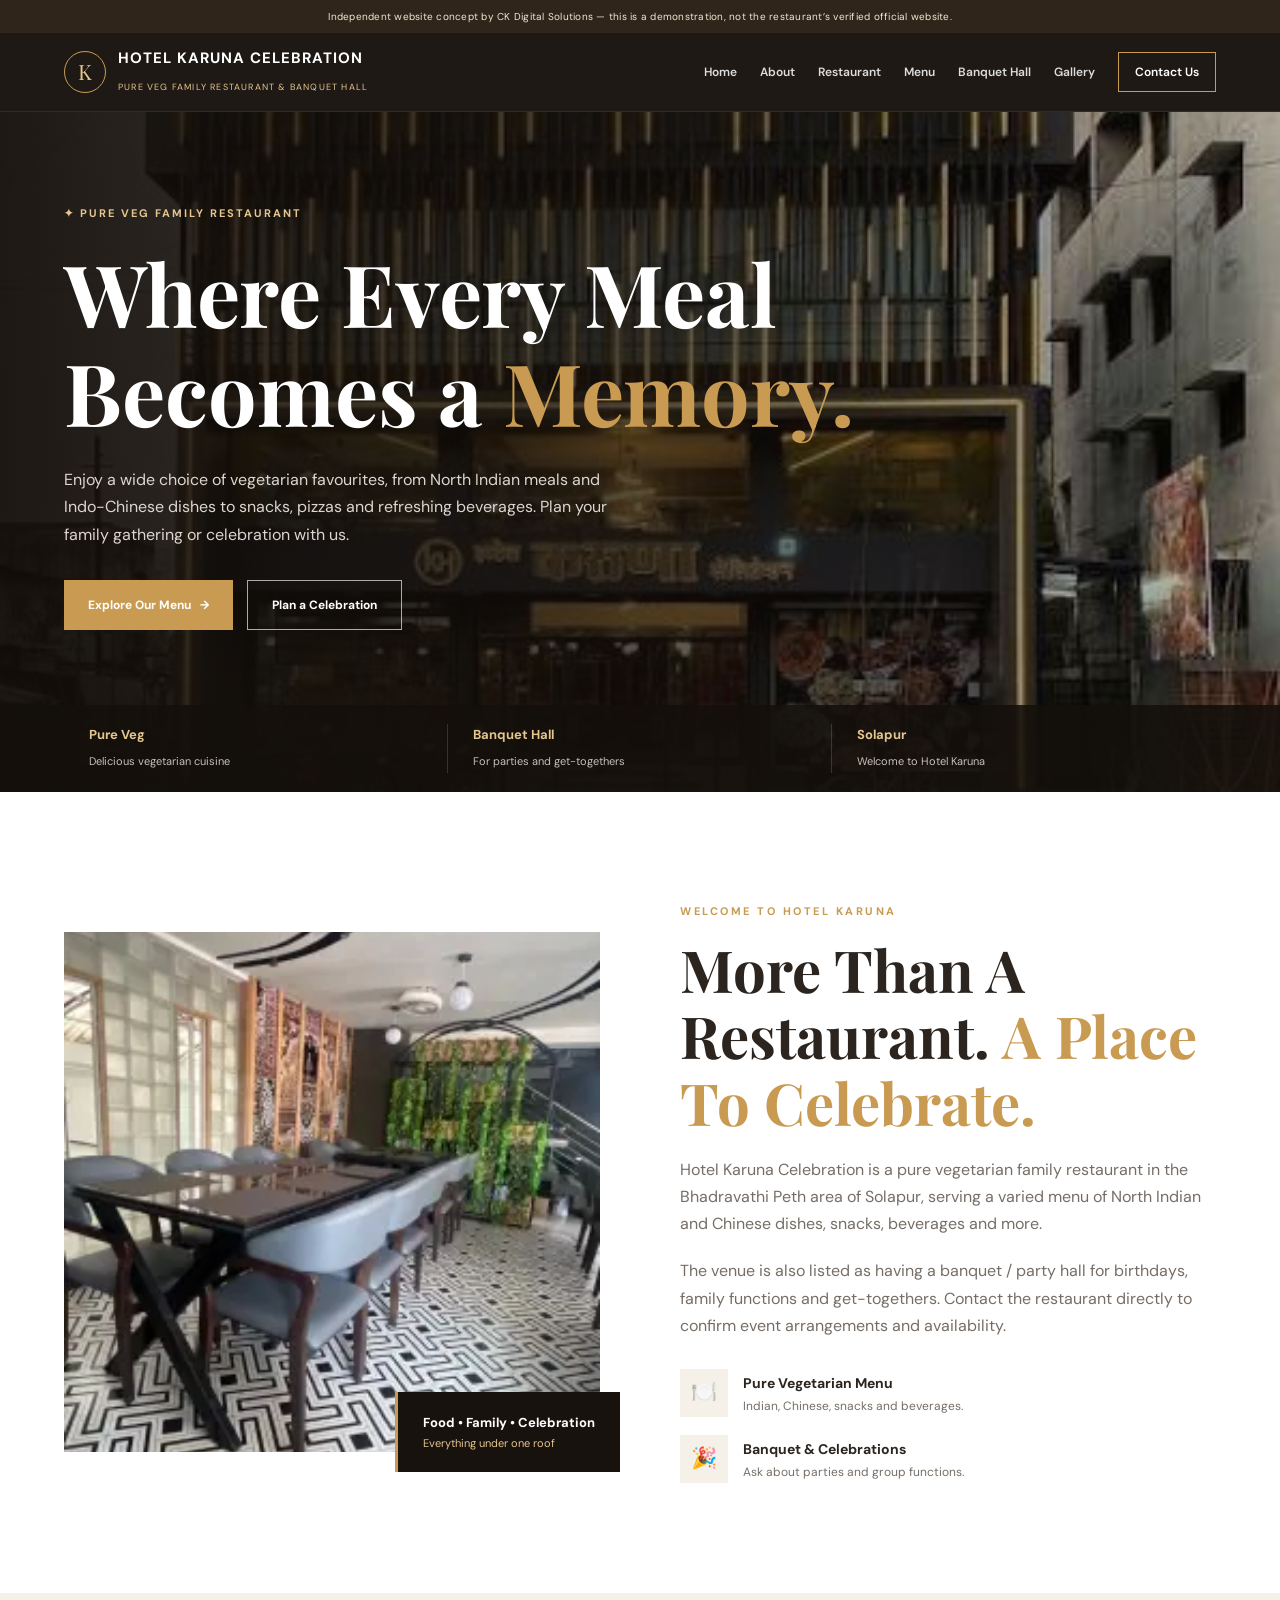
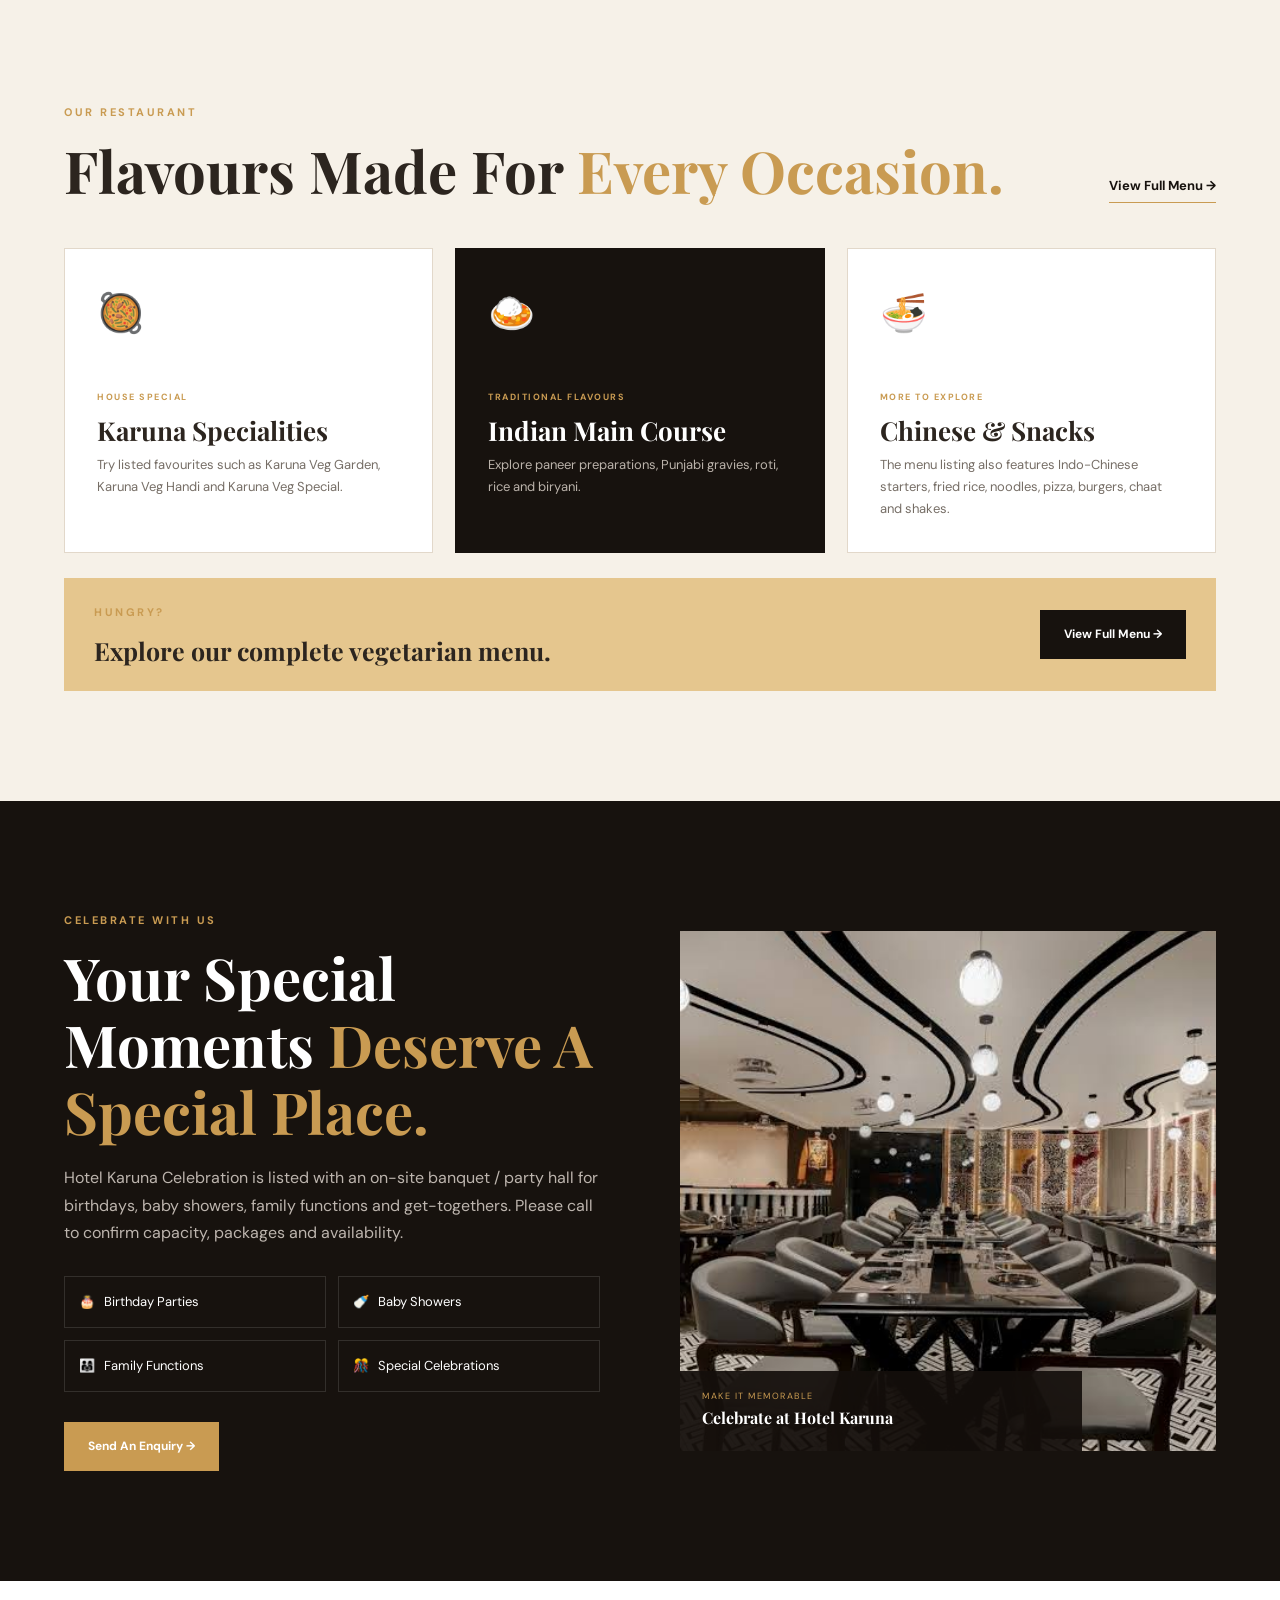
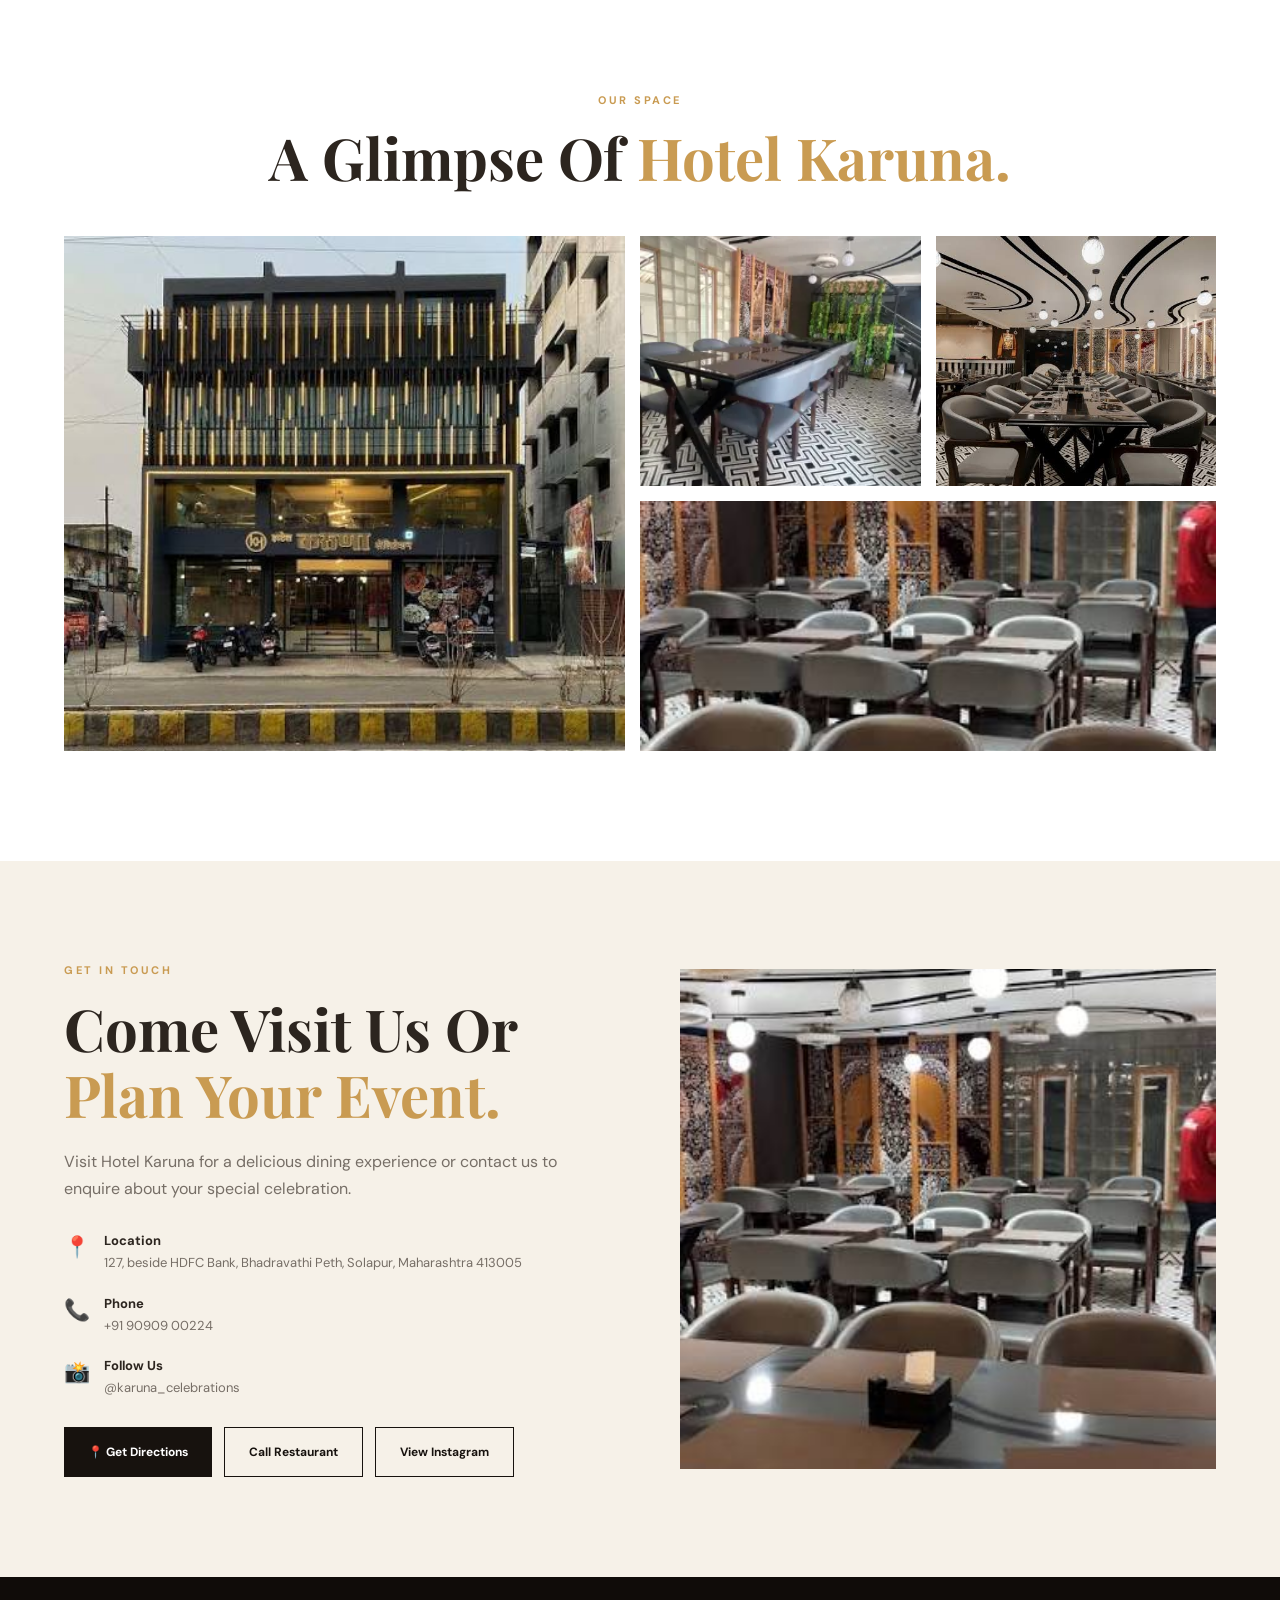
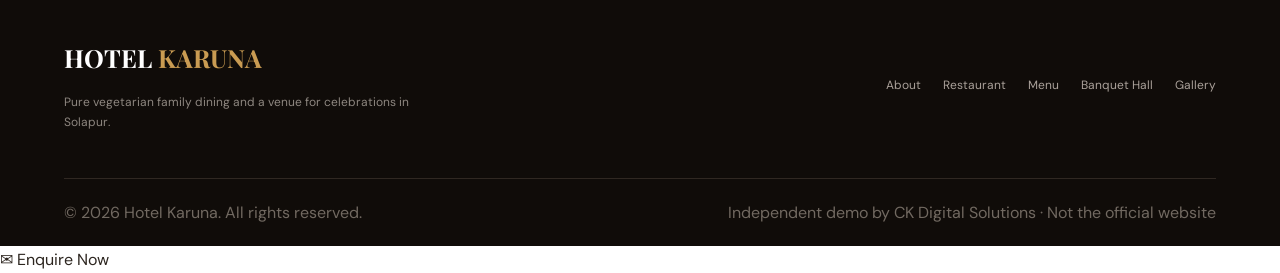
<file: index.html>
<!DOCTYPE html>
<html lang="en">

<head>
    <meta charset="UTF-8">
    <meta name="viewport" content="width=device-width, initial-scale=1.0">

    <title>Hotel Karuna Celebration | Pure Veg Family Restaurant & Banquet Hall in Solapur</title>

    <meta name="description"
        content="Hotel Karuna Celebration is a pure vegetarian family restaurant and banquet hall beside HDFC Bank, Bhadravathi Peth, Solapur. Explore the menu and contact the restaurant.">

    <link rel="stylesheet" href="style.css">

    <!-- Google Fonts -->
    <link rel="preconnect" href="https://fonts.googleapis.com">
    <link rel="preconnect" href="https://fonts.gstatic.com" crossorigin>

    <link
        href="https://fonts.googleapis.com/css2?family=DM+Sans:wght@400;500;600;700&family=Playfair+Display:wght@600;700;800&display=swap"
        rel="stylesheet">
</head>

<body>

    <div class="demo-notice">Independent website concept by CK Digital Solutions — this is a demonstration, not the restaurant’s verified official website.</div>

    <!-- ================= HEADER ================= -->

    <header class="header">

        <div class="container navbar">

            <a href="index.html" class="logo">

                <div class="logo-mark">K</div>

                <div class="logo-text">
                    <strong>HOTEL KARUNA CELEBRATION</strong>
                    <span>PURE VEG FAMILY RESTAURANT & BANQUET HALL</span>
                </div>

            </a>


            <button class="menu-toggle" aria-label="Open navigation">
                ☰
            </button>


            <nav class="nav-links">

                <a href="#home">Home</a>
                <a href="#about">About</a>
                <a href="#restaurant">Restaurant</a>
                <a href="menu.html">Menu</a>
                <a href="#banquet">Banquet Hall</a>
                <a href="#gallery">Gallery</a>
                <a href="#contact" class="nav-button">Contact Us</a>

            </nav>

        </div>

    </header>


    <!-- ================= HERO ================= -->

    <main>

        <section class="hero" id="home">

            <div class="hero-overlay"></div>

            <div class="container hero-content">

                <div class="hero-badge">
                    ✦ PURE VEG FAMILY RESTAURANT
                </div>

                <h1>
                    Where Every Meal<br>
                    Becomes a <span>Memory.</span>
                </h1>

                <p>
                    Enjoy a wide choice of vegetarian favourites, from North Indian meals and Indo-Chinese dishes to snacks, pizzas and refreshing beverages. Plan your family gathering or celebration with us.
                </p>

                <div class="hero-buttons">

                    <a href="menu.html" class="btn btn-primary">
                        Explore Our Menu <span>→</span>
                    </a>

                    <a href="#banquet" class="btn btn-secondary">
                        Plan a Celebration
                    </a>

                </div>

            </div>


            <div class="hero-bottom">

                <div>
                    <strong>Pure Veg</strong>
                    <span>Delicious vegetarian cuisine</span>
                </div>

                <div>
                    <strong>Banquet Hall</strong>
                    <span>For parties and get-togethers</span>
                </div>

                <div>
                    <strong>Solapur</strong>
                    <span>Welcome to Hotel Karuna</span>
                </div>

            </div>

        </section>


        <!-- ================= INTRO ================= -->

        <section class="intro section" id="about">

            <div class="container intro-grid">

                <div class="intro-image image-frame">

                    <img src="assets/images/restaurant-1.png"
                        alt="Hotel Karuna Restaurant">

                    <div class="experience-card">
                        <strong>Food • Family • Celebration</strong>
                        <span>Everything under one roof</span>
                    </div>

                </div>


                <div class="intro-content">

                    <p class="section-tag">WELCOME TO HOTEL KARUNA</p>

                    <h2>
                        More Than A Restaurant.
                        <span>A Place To Celebrate.</span>
                    </h2>

                    <p>
                        Hotel Karuna Celebration is a pure vegetarian family restaurant in the Bhadravathi Peth area of Solapur, serving a varied menu of North Indian and Chinese dishes, snacks, beverages and more.
                    </p>

                    <p>
                        The venue is also listed as having a banquet / party hall for birthdays, family functions and get-togethers. Contact the restaurant directly to confirm event arrangements and availability.
                    </p>


                    <div class="mini-features">

                        <div>
                            <span class="mini-icon">🍽️</span>

                            <div>
                                <strong>Pure Vegetarian Menu</strong>
                                <p>Indian, Chinese, snacks and beverages.</p>
                            </div>
                        </div>

                        <div>
                            <span class="mini-icon">🎉</span>

                            <div>
                                <strong>Banquet & Celebrations</strong>
                                <p>Ask about parties and group functions.</p>
                            </div>
                        </div>

                    </div>

                </div>

            </div>

        </section>


        <!-- ================= RESTAURANT ================= -->

        <section class="restaurant-section section" id="restaurant">

            <div class="container">

                <div class="section-header">

                    <div>
                        <p class="section-tag">OUR RESTAURANT</p>

                        <h2>
                            Flavours Made For
                            <span>Every Occasion.</span>
                        </h2>
                    </div>

                    <a href="menu.html" class="text-link">
                        View Full Menu →
                    </a>

                </div>


                <div class="food-cards">

                    <article class="food-card">

                        <div class="food-icon">🥘</div>

                        <div class="food-content">

                            <span>HOUSE SPECIAL</span>

                            <h3>Karuna Specialities</h3>

                            <p>
                                Try listed favourites such as Karuna Veg Garden, Karuna Veg Handi and Karuna Veg Special.
                            </p>

                        </div>

                    </article>


                    <article class="food-card featured-card">

                        <div class="food-icon">🍛</div>

                        <div class="food-content">

                            <span>TRADITIONAL FLAVOURS</span>

                            <h3>Indian Main Course</h3>

                            <p>
                                Explore paneer preparations, Punjabi gravies, roti, rice and biryani.
                            </p>

                        </div>

                    </article>


                    <article class="food-card">

                        <div class="food-icon">🍜</div>

                        <div class="food-content">

                            <span>MORE TO EXPLORE</span>

                            <h3>Chinese & Snacks</h3>

                            <p>
                                The menu listing also features Indo-Chinese starters, fried rice, noodles, pizza, burgers, chaat and shakes.
                            </p>

                        </div>

                    </article>

                </div>


                <div class="restaurant-cta">

                    <div>
                        <p class="section-tag">HUNGRY?</p>
                        <h3>Explore our complete vegetarian menu.</h3>
                    </div>

                    <a href="menu.html" class="btn btn-dark">
                        View Full Menu →
                    </a>

                </div>

            </div>

        </section>


        <!-- ================= BANQUET ================= -->

        <section class="banquet section" id="banquet">

            <div class="container banquet-grid">

                <div class="banquet-content">

                    <p class="section-tag">CELEBRATE WITH US</p>

                    <h2>
                        Your Special Moments
                        <span>Deserve A Special Place.</span>
                    </h2>

                    <p>
                        Hotel Karuna Celebration is listed with an on-site banquet / party hall for birthdays, baby showers, family functions and get-togethers. Please call to confirm capacity, packages and availability.
                    </p>


                    <div class="event-grid">

                        <div>🎂 <span>Birthday Parties</span></div>
                        <div>🍼 <span>Baby Showers</span></div>
                        <div>👨‍👩‍👧 <span>Family Functions</span></div>
                        <div>🎊 <span>Special Celebrations</span></div>

                    </div>


                    <a href="#contact" class="btn btn-primary">
                        Send An Enquiry →
                    </a>

                </div>


                <div class="banquet-image image-frame">

                    <img src="assets/images/restaurant-2.png"
                        alt="Hotel Karuna Banquet Hall">

                    <div class="image-caption">
                        <span>MAKE IT MEMORABLE</span>
                        <strong>Celebrate at Hotel Karuna</strong>
                    </div>

                </div>

            </div>

        </section>


        <!-- ================= GALLERY ================= -->

        <section class="gallery section" id="gallery">

            <div class="container">

                <div class="gallery-heading">

                    <p class="section-tag">OUR SPACE</p>

                    <h2>
                        A Glimpse Of
                        <span>Hotel Karuna.</span>
                    </h2>

                </div>


                <div class="gallery-grid">

                    <div class="gallery-large">
                        <img src="assets/images/hotel-exterior.png"
                            alt="Hotel Karuna">
                    </div>

                    <div>
                        <img src="assets/images/restaurant-1.png"
                            alt="Restaurant">
                    </div>

                    <div>
                        <img src="assets/images/restaurant-2.png"
                            alt="Celebration Space">
                    </div>

                    <div>
                        <img src="assets/images/restaurant-3.png"
                            alt="Hotel Karuna Interior">
                    </div>

                </div>

            </div>

        </section>


        <!-- ================= CONTACT ================= -->

        <section class="contact-section" id="contact">

            <div class="container contact-wrapper">

                <div class="contact-content">

                    <p class="section-tag">GET IN TOUCH</p>

                    <h2>
                        Come Visit Us Or
                        <span>Plan Your Event.</span>
                    </h2>

                    <p>
                        Visit Hotel Karuna for a delicious dining experience
                        or contact us to enquire about your special celebration.
                    </p>


                    <div class="contact-info">

                        <div class="contact-item">
                            <span>📍</span>

                            <div>
                                <strong>Location</strong>
                                <p>127, beside HDFC Bank, Bhadravathi Peth, Solapur, Maharashtra 413005</p>
                            </div>
                        </div>


                        <div class="contact-item">
                            <span>📞</span>
                            <div>
                                <strong>Phone</strong>
                                <p>+91 90909 00224</p>
                            </div>
                        </div>

                        <div class="contact-item">
                            <span>📸</span>

                            <div>
                                <strong>Follow Us</strong>
                                <p>@karuna_celebrations</p>
                            </div>
                        </div>

                    </div>


                    <div class="contact-buttons">

                       <a
                            href="https://www.google.com/maps/search/?api=1&query=Hotel+Karuna+Celebration,+127,+beside+HDFC+Bank,+Bhadravathi+Peth,+Solapur,+Maharashtra+413005"
                            target="_blank"
                            rel="noopener noreferrer"
                            class="btn btn-dark">

                            📍 Get Directions

                        </a>


                        <a href="tel:+919090900224" class="btn btn-outline-dark">Call Restaurant</a>

                        <a
                            href="https://www.instagram.com/karuna_celebrations/"
                            target="_blank"
                            class="btn btn-outline-dark">

                            View Instagram

                        </a>

                    </div>

                </div>


                <div class="contact-image">

                    <img src="assets/images/restaurant-3.png"
                        alt="Hotel Karuna">

                </div>

            </div>

        </section>

    </main>


    <!-- ================= FOOTER ================= -->

    <footer class="footer">

        <div class="container footer-top">

            <div>

                <a href="#home" class="footer-logo">
                    HOTEL <span>KARUNA</span>
                </a>

                <p>
                    Pure vegetarian family dining and a venue for celebrations in Solapur.
                </p>

            </div>


            <div class="footer-links">

                <a href="#about">About</a>
                <a href="#restaurant">Restaurant</a>
                <a href="menu.html">Menu</a>
                <a href="#banquet">Banquet Hall</a>
                <a href="#gallery">Gallery</a>

            </div>

        </div>


        <div class="container footer-bottom">

            <p>© 2026 Hotel Karuna. All rights reserved.</p>

            <p>Independent demo by CK Digital Solutions · Not the official website</p>

        </div>

    </footer>


    <!-- FLOATING BUTTON -->

    <a href="#contact" class="floating-button">
        ✉ Enquire Now
    </a>


    <script src="script.js"></script>

</body>

</html>
</file>
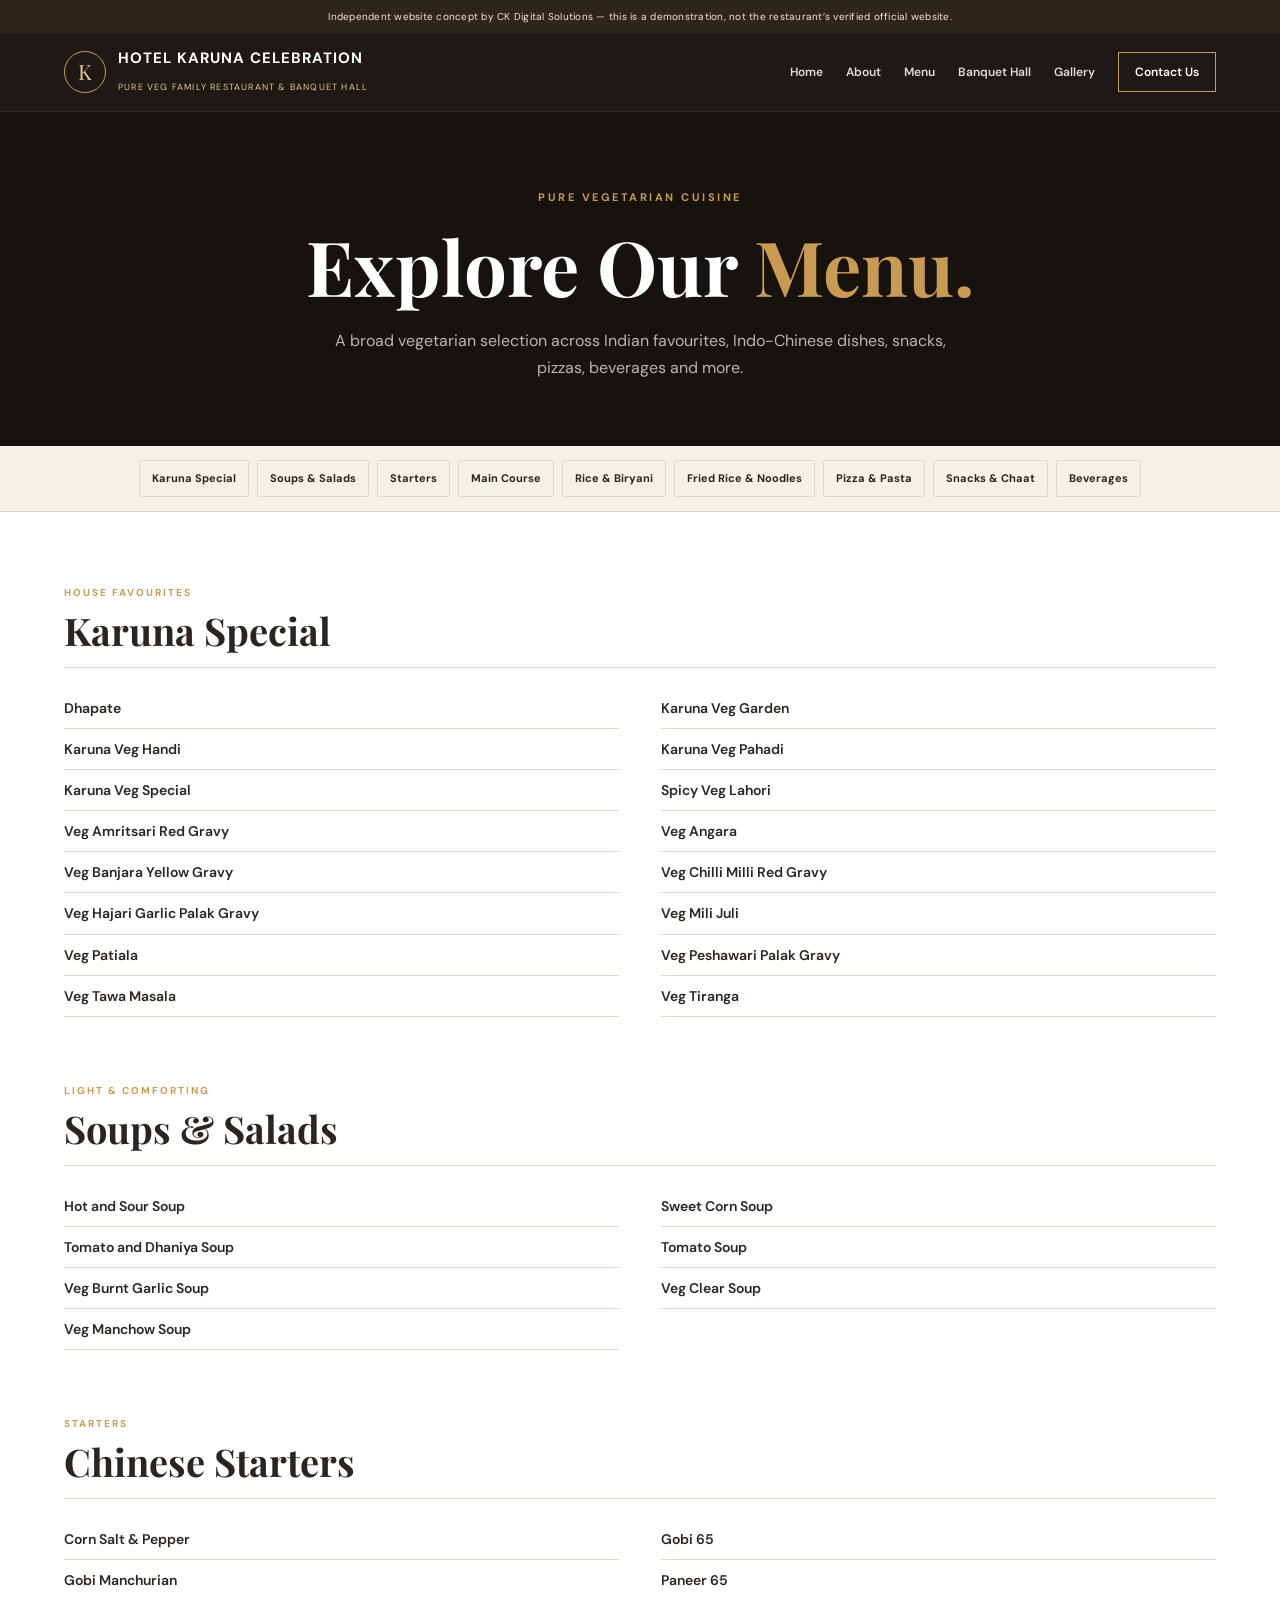
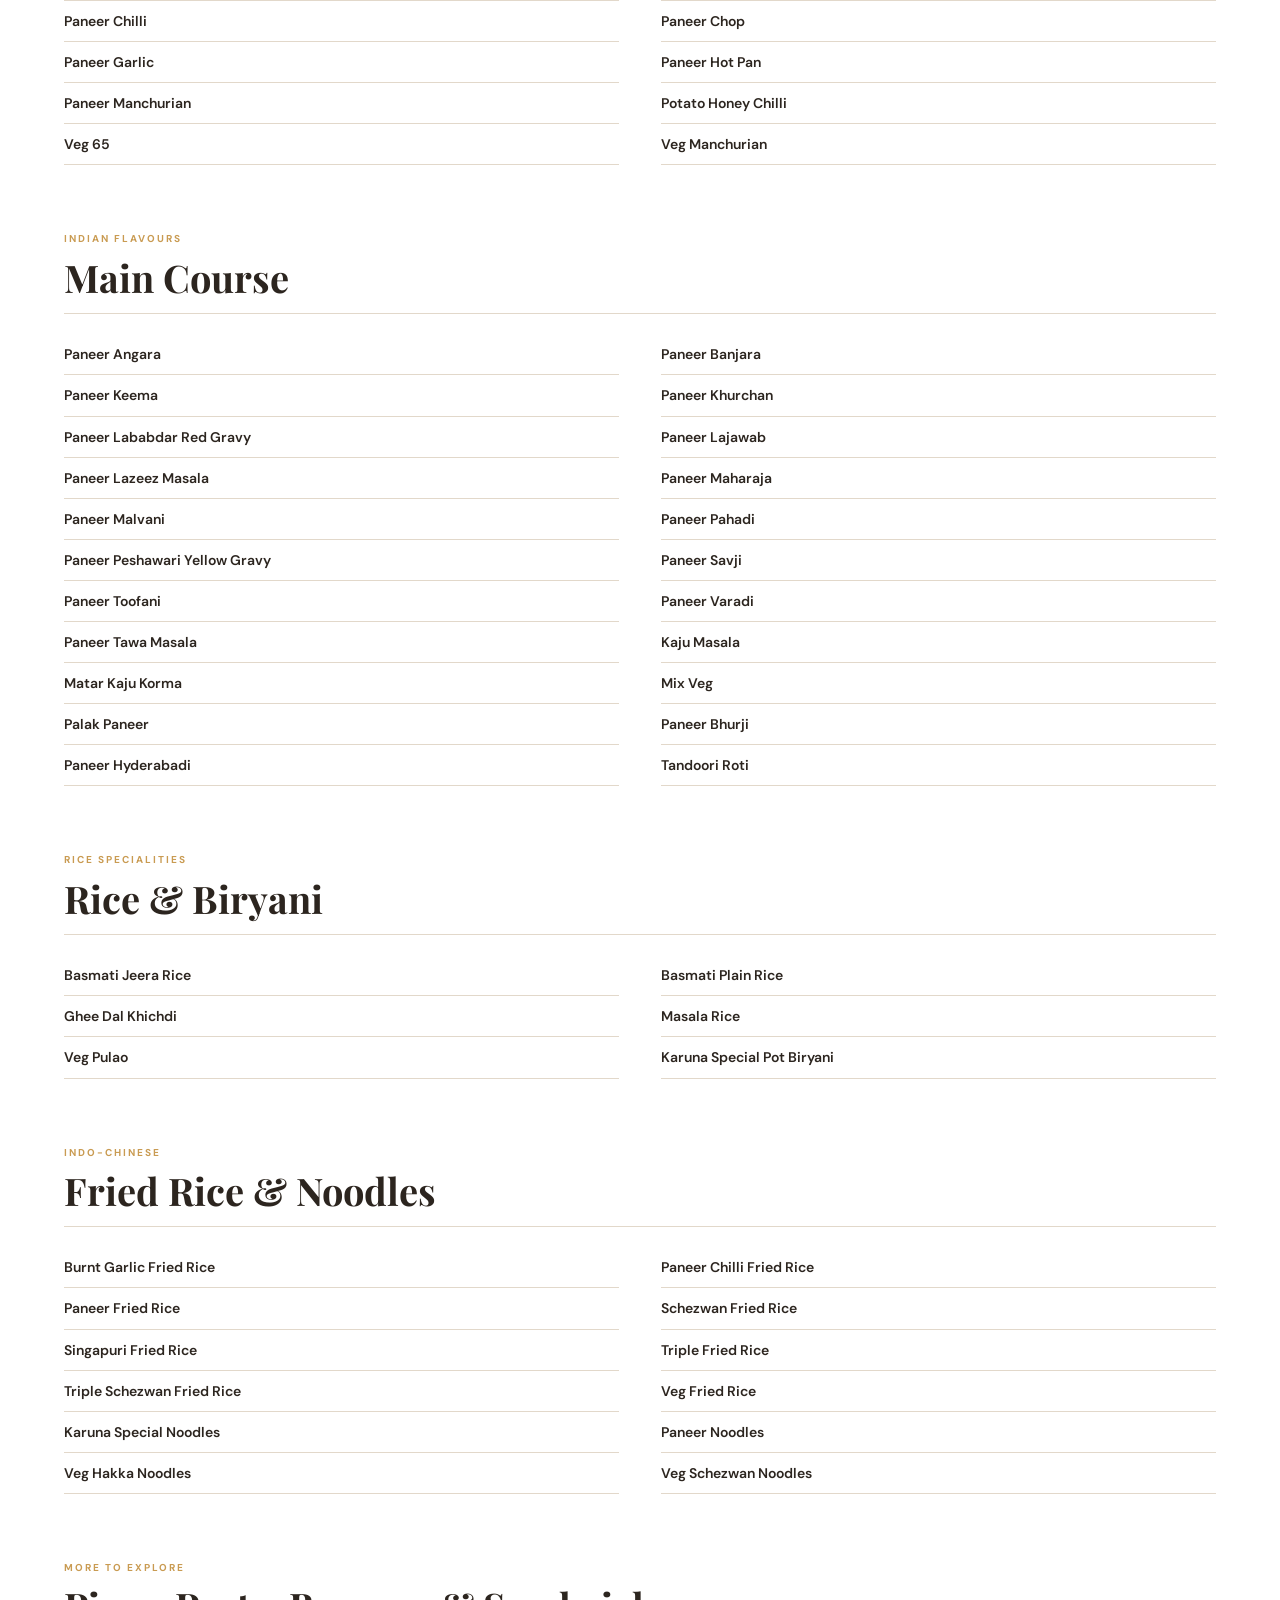
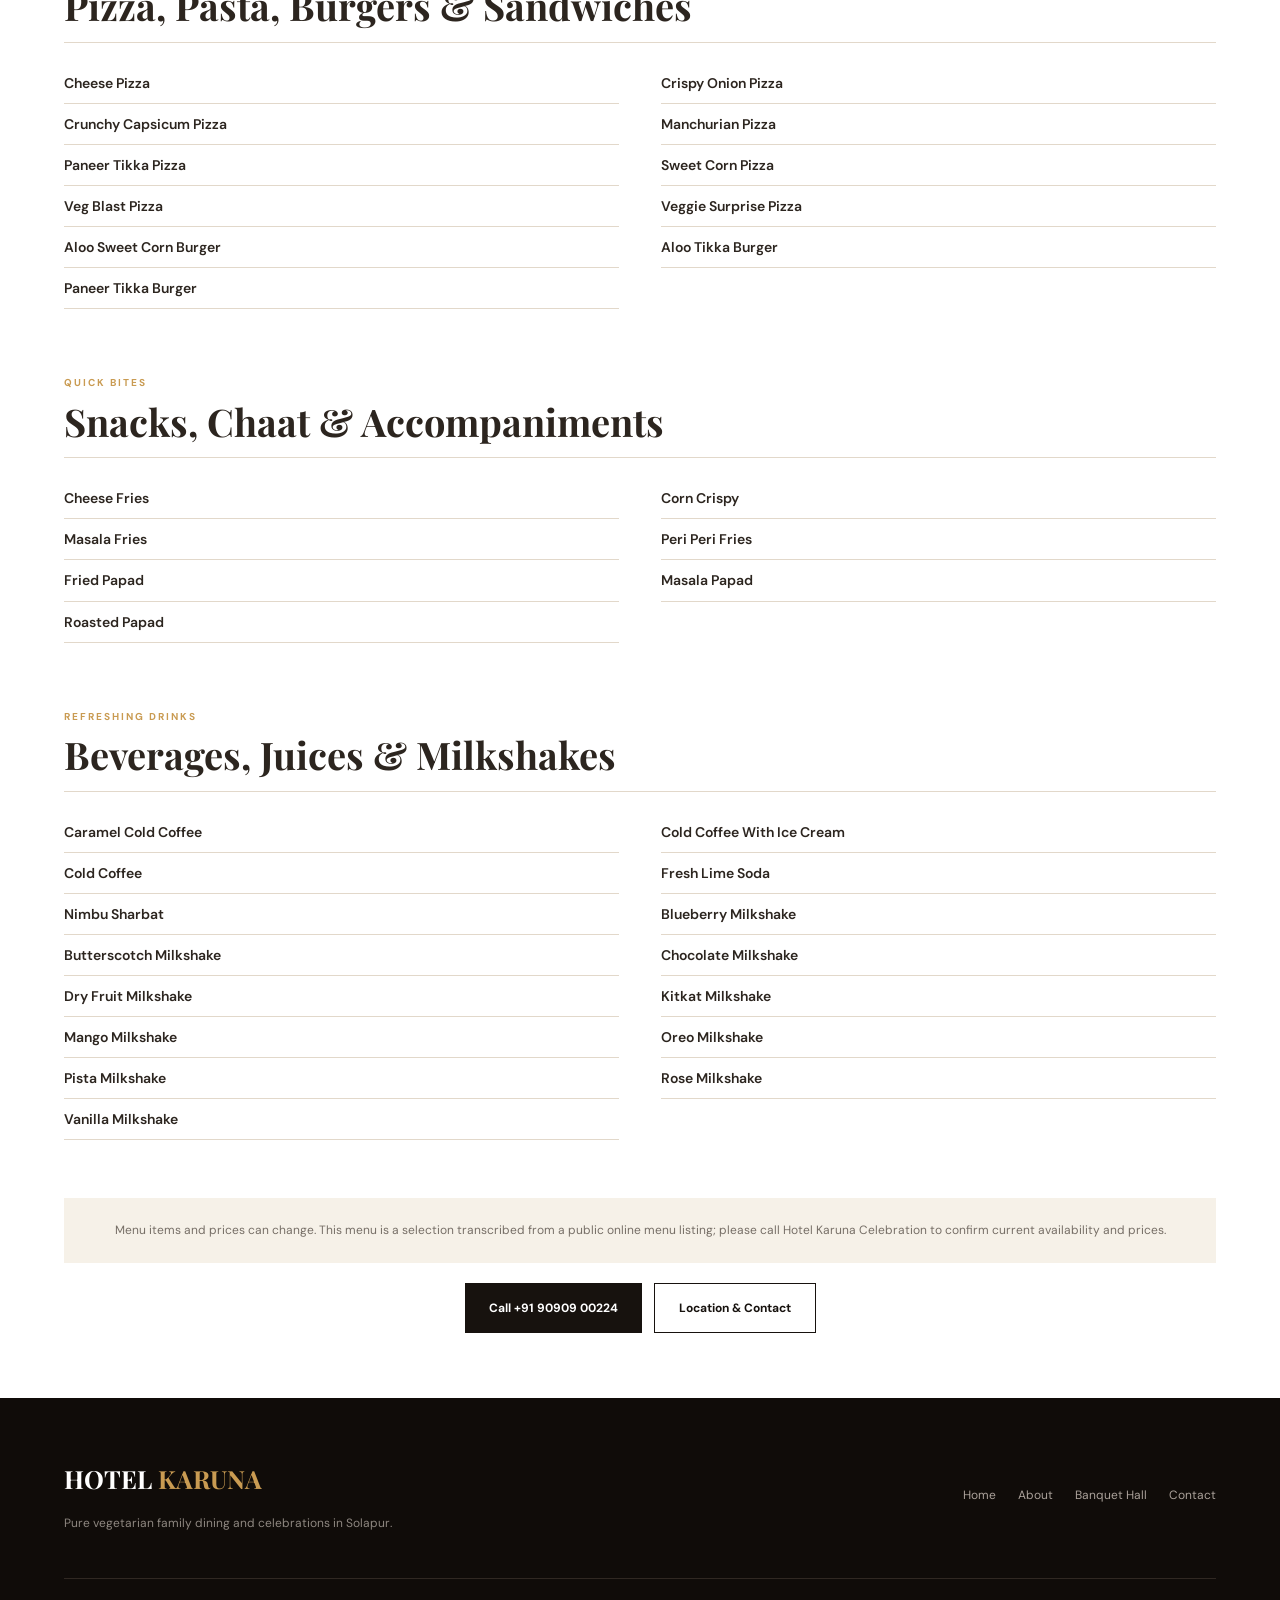
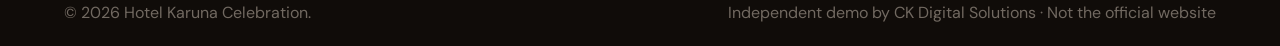
<file: menu.html>
<!DOCTYPE html>
<html lang="en">
<head>
    <meta charset="UTF-8">
    <meta name="viewport" content="width=device-width, initial-scale=1.0">
    <title>Menu | Hotel Karuna Celebration, Solapur</title>
    <meta name="description" content="Explore menu categories and listed vegetarian dishes at Hotel Karuna Celebration, Solapur. Contact the restaurant for current availability and prices.">
    <link rel="stylesheet" href="style.css">
    <link rel="preconnect" href="https://fonts.googleapis.com">
    <link rel="preconnect" href="https://fonts.gstatic.com" crossorigin>
    <link href="https://fonts.googleapis.com/css2?family=DM+Sans:wght@400;500;600;700&family=Playfair+Display:wght@600;700;800&display=swap" rel="stylesheet">
    <style>
        .menu-page-hero{background:var(--dark);color:white;padding:76px 0 65px;text-align:center}
        .menu-page-hero h1{font-size:clamp(46px,7vw,76px)}
        .menu-page-hero h1 span{color:var(--gold)}
        .menu-page-hero .menu-intro{color:#bdb5ae;max-width:650px;margin:18px auto 0}
        .menu-navigation{position:sticky;top:78px;z-index:50;background:var(--cream);padding:14px 0;border-bottom:1px solid var(--border)}
        .menu-navigation .container{display:flex;justify-content:center;flex-wrap:wrap;gap:8px}
        .menu-navigation a{font-size:11px;font-weight:700;padding:8px 12px;border:1px solid var(--border);border-radius:2px}
        .menu-navigation a:hover{background:var(--dark);color:white}
        .menu-content{padding:65px 0}
        .menu-category{margin-bottom:58px;scroll-margin-top:150px}
        .menu-category-header{text-align:left;margin-bottom:20px;padding-bottom:14px;border-bottom:1px solid var(--border)}
        .menu-category-header span{color:var(--gold);font-size:10px;letter-spacing:2px;font-weight:700}
        .menu-category-header h2{font-size:clamp(28px,4vw,38px);margin-top:5px}
        .menu-items{display:grid;grid-template-columns:repeat(2,minmax(0,1fr));gap:0 42px}
        .menu-item-row{padding:12px 0;border-bottom:1px solid var(--border)}
        .menu-item-row h3{font-family:"DM Sans",sans-serif;font-size:14px;font-weight:600}
        .menu-note{background:var(--cream);padding:22px;text-align:center;color:var(--muted);font-size:12px;margin-top:20px}
        .menu-contact{display:flex;gap:12px;justify-content:center;flex-wrap:wrap;margin-top:20px}
        @media(max-width:650px){.menu-items{grid-template-columns:1fr}.menu-navigation{top:70px}.menu-navigation .container{justify-content:flex-start;overflow-x:auto;flex-wrap:nowrap}.menu-navigation a{white-space:nowrap}}
    </style>
</head>
<body>
    <div class="demo-notice">Independent website concept by CK Digital Solutions — this is a demonstration, not the restaurant’s verified official website.</div>
    <header class="header">
        <div class="container navbar">
            <a href="index.html" class="logo"><div class="logo-mark">K</div><div class="logo-text"><strong>HOTEL KARUNA CELEBRATION</strong><span>PURE VEG FAMILY RESTAURANT & BANQUET HALL</span></div></a>
            <button class="menu-toggle" aria-label="Open navigation" aria-expanded="false">☰</button>
            <nav class="nav-links">
                <a href="index.html">Home</a><a href="index.html#about">About</a><a href="menu.html" aria-current="page">Menu</a><a href="index.html#banquet">Banquet Hall</a><a href="index.html#gallery">Gallery</a><a href="index.html#contact" class="nav-button">Contact Us</a>
            </nav>
        </div>
    </header>
    <section class="menu-page-hero"><div class="container"><p class="section-tag">PURE VEGETARIAN CUISINE</p><h1>Explore Our <span>Menu.</span></h1><p class="menu-intro">A broad vegetarian selection across Indian favourites, Indo-Chinese dishes, snacks, pizzas, beverages and more.</p></div></section>
    <nav class="menu-navigation"><div class="container">
        <a href="#special">Karuna Special</a><a href="#soups">Soups & Salads</a><a href="#starters">Starters</a><a href="#main-course">Main Course</a><a href="#rice">Rice & Biryani</a><a href="#chinese">Fried Rice & Noodles</a><a href="#pizza">Pizza & Pasta</a><a href="#snacks">Snacks & Chaat</a><a href="#beverages">Beverages</a>
    </div></nav>
    <main class="menu-content"><div class="container">
        <section class="menu-category" id="special"><div class="menu-category-header"><span>HOUSE FAVOURITES</span><h2>Karuna Special</h2></div><div class="menu-items">
            <div class="menu-item-row"><h3>Dhapate</h3></div><div class="menu-item-row"><h3>Karuna Veg Garden</h3></div><div class="menu-item-row"><h3>Karuna Veg Handi</h3></div><div class="menu-item-row"><h3>Karuna Veg Pahadi</h3></div><div class="menu-item-row"><h3>Karuna Veg Special</h3></div><div class="menu-item-row"><h3>Spicy Veg Lahori</h3></div><div class="menu-item-row"><h3>Veg Amritsari Red Gravy</h3></div><div class="menu-item-row"><h3>Veg Angara</h3></div><div class="menu-item-row"><h3>Veg Banjara Yellow Gravy</h3></div><div class="menu-item-row"><h3>Veg Chilli Milli Red Gravy</h3></div><div class="menu-item-row"><h3>Veg Hajari Garlic Palak Gravy</h3></div><div class="menu-item-row"><h3>Veg Mili Juli</h3></div><div class="menu-item-row"><h3>Veg Patiala</h3></div><div class="menu-item-row"><h3>Veg Peshawari Palak Gravy</h3></div><div class="menu-item-row"><h3>Veg Tawa Masala</h3></div><div class="menu-item-row"><h3>Veg Tiranga</h3></div>
        </div></section>
        <section class="menu-category" id="soups"><div class="menu-category-header"><span>LIGHT & COMFORTING</span><h2>Soups & Salads</h2></div><div class="menu-items">
            <div class="menu-item-row"><h3>Hot and Sour Soup</h3></div><div class="menu-item-row"><h3>Sweet Corn Soup</h3></div><div class="menu-item-row"><h3>Tomato and Dhaniya Soup</h3></div><div class="menu-item-row"><h3>Tomato Soup</h3></div><div class="menu-item-row"><h3>Veg Burnt Garlic Soup</h3></div><div class="menu-item-row"><h3>Veg Clear Soup</h3></div><div class="menu-item-row"><h3>Veg Manchow Soup</h3></div>
        </div></section>
        <section class="menu-category" id="starters"><div class="menu-category-header"><span>STARTERS</span><h2>Chinese Starters</h2></div><div class="menu-items">
            <div class="menu-item-row"><h3>Corn Salt & Pepper</h3></div><div class="menu-item-row"><h3>Gobi 65</h3></div><div class="menu-item-row"><h3>Gobi Manchurian</h3></div><div class="menu-item-row"><h3>Paneer 65</h3></div><div class="menu-item-row"><h3>Paneer Chilli</h3></div><div class="menu-item-row"><h3>Paneer Chop</h3></div><div class="menu-item-row"><h3>Paneer Garlic</h3></div><div class="menu-item-row"><h3>Paneer Hot Pan</h3></div><div class="menu-item-row"><h3>Paneer Manchurian</h3></div><div class="menu-item-row"><h3>Potato Honey Chilli</h3></div><div class="menu-item-row"><h3>Veg 65</h3></div><div class="menu-item-row"><h3>Veg Manchurian</h3></div>
        </div></section>
        <section class="menu-category" id="main-course"><div class="menu-category-header"><span>INDIAN FLAVOURS</span><h2>Main Course</h2></div><div class="menu-items">
            <div class="menu-item-row"><h3>Paneer Angara</h3></div><div class="menu-item-row"><h3>Paneer Banjara</h3></div><div class="menu-item-row"><h3>Paneer Keema</h3></div><div class="menu-item-row"><h3>Paneer Khurchan</h3></div><div class="menu-item-row"><h3>Paneer Lababdar Red Gravy</h3></div><div class="menu-item-row"><h3>Paneer Lajawab</h3></div><div class="menu-item-row"><h3>Paneer Lazeez Masala</h3></div><div class="menu-item-row"><h3>Paneer Maharaja</h3></div><div class="menu-item-row"><h3>Paneer Malvani</h3></div><div class="menu-item-row"><h3>Paneer Pahadi</h3></div><div class="menu-item-row"><h3>Paneer Peshawari Yellow Gravy</h3></div><div class="menu-item-row"><h3>Paneer Savji</h3></div><div class="menu-item-row"><h3>Paneer Toofani</h3></div><div class="menu-item-row"><h3>Paneer Varadi</h3></div><div class="menu-item-row"><h3>Paneer Tawa Masala</h3></div><div class="menu-item-row"><h3>Kaju Masala</h3></div><div class="menu-item-row"><h3>Matar Kaju Korma</h3></div><div class="menu-item-row"><h3>Mix Veg</h3></div><div class="menu-item-row"><h3>Palak Paneer</h3></div><div class="menu-item-row"><h3>Paneer Bhurji</h3></div><div class="menu-item-row"><h3>Paneer Hyderabadi</h3></div><div class="menu-item-row"><h3>Tandoori Roti</h3></div>
        </div></section>
        <section class="menu-category" id="rice"><div class="menu-category-header"><span>RICE SPECIALITIES</span><h2>Rice & Biryani</h2></div><div class="menu-items">
            <div class="menu-item-row"><h3>Basmati Jeera Rice</h3></div><div class="menu-item-row"><h3>Basmati Plain Rice</h3></div><div class="menu-item-row"><h3>Ghee Dal Khichdi</h3></div><div class="menu-item-row"><h3>Masala Rice</h3></div><div class="menu-item-row"><h3>Veg Pulao</h3></div><div class="menu-item-row"><h3>Karuna Special Pot Biryani</h3></div>
        </div></section>
        <section class="menu-category" id="chinese"><div class="menu-category-header"><span>INDO-CHINESE</span><h2>Fried Rice & Noodles</h2></div><div class="menu-items">
            <div class="menu-item-row"><h3>Burnt Garlic Fried Rice</h3></div><div class="menu-item-row"><h3>Paneer Chilli Fried Rice</h3></div><div class="menu-item-row"><h3>Paneer Fried Rice</h3></div><div class="menu-item-row"><h3>Schezwan Fried Rice</h3></div><div class="menu-item-row"><h3>Singapuri Fried Rice</h3></div><div class="menu-item-row"><h3>Triple Fried Rice</h3></div><div class="menu-item-row"><h3>Triple Schezwan Fried Rice</h3></div><div class="menu-item-row"><h3>Veg Fried Rice</h3></div><div class="menu-item-row"><h3>Karuna Special Noodles</h3></div><div class="menu-item-row"><h3>Paneer Noodles</h3></div><div class="menu-item-row"><h3>Veg Hakka Noodles</h3></div><div class="menu-item-row"><h3>Veg Schezwan Noodles</h3></div>
        </div></section>
        <section class="menu-category" id="pizza"><div class="menu-category-header"><span>MORE TO EXPLORE</span><h2>Pizza, Pasta, Burgers & Sandwiches</h2></div><div class="menu-items">
            <div class="menu-item-row"><h3>Cheese Pizza</h3></div><div class="menu-item-row"><h3>Crispy Onion Pizza</h3></div><div class="menu-item-row"><h3>Crunchy Capsicum Pizza</h3></div><div class="menu-item-row"><h3>Manchurian Pizza</h3></div><div class="menu-item-row"><h3>Paneer Tikka Pizza</h3></div><div class="menu-item-row"><h3>Sweet Corn Pizza</h3></div><div class="menu-item-row"><h3>Veg Blast Pizza</h3></div><div class="menu-item-row"><h3>Veggie Surprise Pizza</h3></div><div class="menu-item-row"><h3>Aloo Sweet Corn Burger</h3></div><div class="menu-item-row"><h3>Aloo Tikka Burger</h3></div><div class="menu-item-row"><h3>Paneer Tikka Burger</h3></div>
        </div></section>
        <section class="menu-category" id="snacks"><div class="menu-category-header"><span>QUICK BITES</span><h2>Snacks, Chaat & Accompaniments</h2></div><div class="menu-items">
            <div class="menu-item-row"><h3>Cheese Fries</h3></div><div class="menu-item-row"><h3>Corn Crispy</h3></div><div class="menu-item-row"><h3>Masala Fries</h3></div><div class="menu-item-row"><h3>Peri Peri Fries</h3></div><div class="menu-item-row"><h3>Fried Papad</h3></div><div class="menu-item-row"><h3>Masala Papad</h3></div><div class="menu-item-row"><h3>Roasted Papad</h3></div>
        </div></section>
        <section class="menu-category" id="beverages"><div class="menu-category-header"><span>REFRESHING DRINKS</span><h2>Beverages, Juices & Milkshakes</h2></div><div class="menu-items">
            <div class="menu-item-row"><h3>Caramel Cold Coffee</h3></div><div class="menu-item-row"><h3>Cold Coffee With Ice Cream</h3></div><div class="menu-item-row"><h3>Cold Coffee</h3></div><div class="menu-item-row"><h3>Fresh Lime Soda</h3></div><div class="menu-item-row"><h3>Nimbu Sharbat</h3></div><div class="menu-item-row"><h3>Blueberry Milkshake</h3></div><div class="menu-item-row"><h3>Butterscotch Milkshake</h3></div><div class="menu-item-row"><h3>Chocolate Milkshake</h3></div><div class="menu-item-row"><h3>Dry Fruit Milkshake</h3></div><div class="menu-item-row"><h3>Kitkat Milkshake</h3></div><div class="menu-item-row"><h3>Mango Milkshake</h3></div><div class="menu-item-row"><h3>Oreo Milkshake</h3></div><div class="menu-item-row"><h3>Pista Milkshake</h3></div><div class="menu-item-row"><h3>Rose Milkshake</h3></div><div class="menu-item-row"><h3>Vanilla Milkshake</h3></div>
        </div></section>
        <div class="menu-note">Menu items and prices can change. This menu is a selection transcribed from a public online menu listing; please call Hotel Karuna Celebration to confirm current availability and prices.</div>
        <div class="menu-contact"><a href="tel:+919090900224" class="btn btn-dark">Call +91 90909 00224</a><a href="index.html#contact" class="btn btn-outline-dark">Location & Contact</a></div>
    </div></main>
    <footer class="footer"><div class="container footer-top"><div><a href="index.html" class="footer-logo">HOTEL <span>KARUNA</span></a><p>Pure vegetarian family dining and celebrations in Solapur.</p></div><div class="footer-links"><a href="index.html">Home</a><a href="index.html#about">About</a><a href="index.html#banquet">Banquet Hall</a><a href="index.html#contact">Contact</a></div></div><div class="container footer-bottom"><p>© 2026 Hotel Karuna Celebration.</p><p>Independent demo by CK Digital Solutions · Not the official website</p></div></footer>
    <script src="script.js"></script>
</body>
</html>
</file>
<file: style.css>
:root {
    --gold: #c99b52;
    --gold-light: #e5c68e;
    --dark: #17120e;
    --dark-soft: #211a15;
    --cream: #f6f1e8;
    --white: #ffffff;
    --text: #2c251f;
    --muted: #766e66;
    --border: #e2d8ca;
}

* {
    margin: 0;
    padding: 0;
    box-sizing: border-box;
}

html {
    scroll-behavior: smooth;
    scroll-padding-top: 80px;
}

body {
    font-family: "DM Sans", sans-serif;
    background: var(--white);
    color: var(--text);
    line-height: 1.7;
}

h1,
h2,
h3 {
    font-family: "Playfair Display", serif;
    line-height: 1.15;
}

a {
    text-decoration: none;
    color: inherit;
}

img {
    width: 100%;
    display: block;
}

.container {
    width: min(1180px, 90%);
    margin: auto;
}

.section {
    padding: 110px 0;
}

/* ================= HEADER ================= */

.header {
    position: sticky;
    top: 0;
    z-index: 1000;
    background: rgba(23, 18, 14, 0.97);
    border-bottom: 1px solid rgba(255, 255, 255, 0.08);
}

.navbar {
    min-height: 78px;
    display: flex;
    align-items: center;
    justify-content: space-between;
}

.logo {
    display: flex;
    align-items: center;
    gap: 12px;
    color: white;
}

.logo-mark {
    width: 42px;
    height: 42px;
    border: 1px solid var(--gold);
    color: var(--gold-light);
    display: grid;
    place-items: center;
    border-radius: 50%;
    font-family: "Playfair Display", serif;
    font-size: 21px;
}

.logo-text strong {
    display: block;
    letter-spacing: 1px;
    font-size: 15px;
}

.logo-text span {
    color: var(--gold-light);
    font-size: 9px;
    letter-spacing: 1.2px;
}

.nav-links {
    display: flex;
    align-items: center;
    gap: 23px;
}

.nav-links a {
    color: #ddd;
    font-size: 12px;
    font-weight: 600;
    transition: 0.25s;
}

.nav-links a:hover {
    color: var(--gold-light);
}

.nav-button {
    border: 1px solid var(--gold);
    padding: 9px 16px;
    color: white !important;
}

.nav-button:hover {
    background: var(--gold);
}

.menu-toggle {
    display: none;
    background: transparent;
    border: none;
    color: white;
    font-size: 28px;
    cursor: pointer;
}

/* ================= HERO ================= */

.hero {
    min-height: 680px;
    position: relative;
    display: flex;
    align-items: center;
    background:
        url("assets/images/hotel-exterior.png")
        center/cover no-repeat;
}

.hero-overlay {
    position: absolute;
    inset: 0;
    background:
        linear-gradient(
            90deg,
            rgba(18, 13, 9, 0.94) 0%,
            rgba(18, 13, 9, 0.72) 48%,
            rgba(18, 13, 9, 0.20) 100%
        );
}

.hero-content {
    position: relative;
    z-index: 2;
    color: white;
    padding-bottom: 70px;
}

.hero-badge {
    color: var(--gold-light);
    font-size: 11px;
    letter-spacing: 2px;
    margin-bottom: 22px;
    font-weight: 700;
}

.hero h1 {
    font-size: clamp(52px, 7vw, 86px);
    max-width: 850px;
}

.hero h1 span,
.intro-content h2 span,
.section-header h2 span,
.banquet-content h2 span,
.gallery-heading h2 span,
.contact-content h2 span {
    color: var(--gold);
}

.hero-content > p {
    max-width: 560px;
    color: #ddd6cf;
    margin: 24px 0 32px;
    font-size: 16px;
}

.hero-buttons {
    display: flex;
    gap: 14px;
    flex-wrap: wrap;
}

.btn {
    display: inline-flex;
    align-items: center;
    justify-content: center;
    gap: 9px;
    padding: 14px 24px;
    font-size: 12px;
    font-weight: 700;
    transition: 0.3s;
}

.btn-primary {
    background: var(--gold);
    color: white;
}

.btn-primary:hover {
    background: #b48642;
    transform: translateY(-2px);
}

.btn-secondary {
    color: white;
    border: 1px solid rgba(255, 255, 255, 0.65);
}

.btn-secondary:hover {
    background: white;
    color: var(--dark);
}

.btn-dark {
    background: var(--dark);
    color: white;
}

.btn-dark:hover {
    background: var(--gold);
}

.btn-outline-dark {
    border: 1px solid var(--dark);
    color: var(--dark);
}

.btn-outline-dark:hover {
    background: var(--dark);
    color: white;
}

.hero-bottom {
    position: absolute;
    z-index: 3;
    bottom: 0;
    left: 0;
    width: 100%;
    background: rgba(20, 15, 11, 0.88);
    color: white;
    display: grid;
    grid-template-columns: repeat(3, 1fr);
    padding: 19px max(5%, calc((100% - 1180px) / 2));
}

.hero-bottom div {
    padding: 0 25px;
    border-right: 1px solid rgba(255, 255, 255, 0.15);
}

.hero-bottom div:last-child {
    border-right: none;
}

.hero-bottom strong {
    display: block;
    color: var(--gold-light);
    font-size: 13px;
}

.hero-bottom span {
    font-size: 11px;
    color: #c6c0bb;
}

/* ================= COMMON ================= */

.section-tag {
    color: var(--gold);
    font-size: 11px;
    letter-spacing: 2.5px;
    font-weight: 700;
    margin-bottom: 15px;
}

.intro-grid,
.banquet-grid,
.contact-wrapper {
    display: grid;
    grid-template-columns: 1fr 1fr;
    gap: 80px;
    align-items: center;
}

.image-frame {
    position: relative;
}

.image-frame > img {
    height: 520px;
    object-fit: cover;
}

.experience-card {
    position: absolute;
    bottom: -20px;
    right: -20px;
    background: var(--dark);
    color: white;
    padding: 20px 25px;
    border-left: 3px solid var(--gold);
}

.experience-card strong,
.experience-card span {
    display: block;
}

.experience-card strong {
    font-size: 13px;
}

.experience-card span {
    color: var(--gold-light);
    font-size: 11px;
}

.intro-content h2,
.section-header h2,
.banquet-content h2,
.gallery-heading h2,
.contact-content h2 {
    font-size: clamp(38px, 5vw, 58px);
}

.intro-content > p:not(.section-tag),
.banquet-content > p:not(.section-tag),
.contact-content > p:not(.section-tag) {
    color: var(--muted);
    margin-top: 20px;
}

.mini-features {
    margin-top: 30px;
    display: grid;
    gap: 18px;
}

.mini-features > div {
    display: flex;
    align-items: center;
    gap: 15px;
}

.mini-icon {
    width: 48px;
    height: 48px;
    background: var(--cream);
    display: grid;
    place-items: center;
    font-size: 21px;
}

.mini-features strong {
    font-size: 14px;
}

.mini-features p {
    color: var(--muted);
    font-size: 12px;
}

/* ================= RESTAURANT ================= */

.restaurant-section {
    background: var(--cream);
}

.section-header {
    display: flex;
    justify-content: space-between;
    align-items: end;
    gap: 30px;
    margin-bottom: 45px;
}

.text-link {
    color: var(--dark);
    font-size: 13px;
    font-weight: 700;
    border-bottom: 1px solid var(--gold);
    padding-bottom: 5px;
    white-space: nowrap;
}

.food-cards {
    display: grid;
    grid-template-columns: repeat(3, 1fr);
    gap: 22px;
}

.food-card {
    background: white;
    padding: 32px;
    border: 1px solid var(--border);
    transition: 0.3s;
}

.food-card:hover {
    transform: translateY(-7px);
    box-shadow: 0 20px 45px rgba(40, 30, 20, 0.1);
}

.featured-card {
    background: var(--dark);
    color: white;
    border-color: var(--dark);
}

.food-icon {
    font-size: 38px;
    margin-bottom: 35px;
}

.food-content span {
    color: var(--gold);
    font-size: 9px;
    font-weight: 700;
    letter-spacing: 1.5px;
}

.food-content h3 {
    font-size: 26px;
    margin: 8px 0;
}

.food-content p {
    color: var(--muted);
    font-size: 13px;
}

.featured-card .food-content p {
    color: #bbb3ab;
}

.restaurant-cta {
    margin-top: 25px;
    background: var(--gold-light);
    padding: 25px 30px;
    display: flex;
    justify-content: space-between;
    align-items: center;
}

.restaurant-cta h3 {
    font-size: 25px;
}

/* ================= BANQUET ================= */

.banquet {
    background: var(--dark);
    color: white;
}

.banquet-content > p:not(.section-tag) {
    color: #bdb5ae;
}

.event-grid {
    display: grid;
    grid-template-columns: repeat(2, 1fr);
    gap: 12px;
    margin: 30px 0;
}

.event-grid div {
    border: 1px solid rgba(255, 255, 255, 0.12);
    padding: 14px;
    font-size: 13px;
}

.event-grid span {
    margin-left: 6px;
}

.image-caption {
    position: absolute;
    bottom: 0;
    left: 0;
    background: rgba(20, 15, 11, 0.92);
    padding: 18px 22px;
    color: white;
    width: 75%;
}

.image-caption span {
    display: block;
    color: var(--gold);
    font-size: 9px;
    letter-spacing: 1.5px;
}

.image-caption strong {
    font-family: "Playfair Display", serif;
}

/* ================= GALLERY ================= */

.gallery {
    background: white;
}

.gallery-heading {
    text-align: center;
    margin-bottom: 45px;
}

.gallery-grid {
    display: grid;
    grid-template-columns: 2fr 1fr 1fr;
    grid-template-rows: 250px 250px;
    gap: 15px;
}

.gallery-grid div {
    overflow: hidden;
}

.gallery-grid img {
    height: 100%;
    object-fit: cover;
    transition: transform 0.5s;
}

.gallery-grid div:hover img {
    transform: scale(1.07);
}

.gallery-large {
    grid-row: span 2;
}

.gallery-grid div:last-child {
    grid-column: span 2;
}

/* ================= CONTACT ================= */

.contact-section {
    background: var(--cream);
    padding: 100px 0;
}

.contact-image img {
    height: 500px;
    object-fit: cover;
}

.contact-info {
    margin: 28px 0;
}

.contact-item {
    display: flex;
    gap: 14px;
    margin-bottom: 18px;
}

.contact-item > span {
    font-size: 21px;
}

.contact-item strong {
    display: block;
    font-size: 13px;
}

.contact-item p {
    color: var(--muted);
    font-size: 13px;
}

.contact-buttons {
    display: flex;
    gap: 12px;
    flex-wrap: wrap;
}

/* ================= FOOTER ================= */

.footer {
    background: #100c09;
    color: white;
    padding-top: 60px;
}

.footer-top {
    display: flex;
    justify-content: space-between;
    gap: 40px;
    padding-bottom: 45px;
}

.footer-logo {
    font-family: "Playfair Display", serif;
    font-size: 25px;
    font-weight: 700;
}

.footer-logo span {
    color: var(--gold);
}

.footer-top p {
    color: #8e8780;
    font-size: 12px;
    max-width: 350px;
    margin-top: 12px;
}

.footer-links {
    display: flex;
    gap: 22px;
    flex-wrap: wrap;
    align-items: center;
}

.footer-links a {
    color: #aaa19a;
    font-size: 12px;
}

.footer-links a:hover {
    color: var(--gold);
}

.footer-bottom {
    border-top: 1px solid #302822;
    padding: 20px 0;
    display: flex;
    justify-content: space-between;
    color: #716961
}

/* ================= REAL-BUSINESS DETAILS / DEMO NOTICE ================= */
.demo-notice {
    position: relative;
    z-index: 1100;
    padding: 8px 16px;
    background: #30251b;
    color: #f5e7d2;
    text-align: center;
    font-size: 10px;
    letter-spacing: .25px;
}
.contact-info .contact-item p { overflow-wrap: anywhere; }

@media (max-width: 900px) {
    .nav-links { gap: 14px; }
    .nav-links a { font-size: 11px; }
    .intro-grid, .banquet-grid, .contact-wrapper { gap: 42px; }
}

@media (max-width: 760px) {
    .navbar { min-height: 70px; }
    .menu-toggle { display: block; }
    .nav-links {
        display: none;
        position: absolute;
        top: 100%;
        left: 0;
        right: 0;
        padding: 18px 5%;
        background: rgba(23, 18, 14, .99);
        flex-direction: column;
        align-items: stretch;
        gap: 0;
        border-top: 1px solid rgba(255,255,255,.08);
    }
    .nav-links.active { display: flex; }
    .nav-links a { padding: 12px 0; font-size: 13px; }
    .nav-links .nav-button { text-align: center; margin-top: 8px; }
    .hero { min-height: 650px; }
    .hero-bottom { grid-template-columns: 1fr; gap: 8px; padding: 14px 5%; }
    .hero-bottom div { border-right: 0; padding: 0; }
    .hero-content { padding-bottom: 135px; }
    .intro-grid, .banquet-grid, .contact-wrapper { grid-template-columns: 1fr; gap: 42px; }
    .image-frame > img { height: 360px; }
    .experience-card { right: 8px; bottom: -15px; }
    .food-cards { grid-template-columns: 1fr; }
    .section-header { align-items: flex-start; flex-direction: column; }
    .restaurant-cta { align-items: flex-start; flex-direction: column; gap: 18px; }
    .gallery-grid { grid-template-columns: 1fr 1fr; grid-template-rows: 220px 180px 180px; }
    .gallery-large { grid-row: auto; grid-column: span 2; }
    .gallery-grid div:last-child { grid-column: auto; }
    .section { padding: 75px 0; }
}

@media (max-width: 420px) {
    .logo-text strong { font-size: 12px; }
    .logo-text span { font-size: 7px; letter-spacing: .7px; }
    .logo-mark { width: 38px; height: 38px; }
    .hero h1 { font-size: 46px; }
    .event-grid { grid-template-columns: 1fr; }
    .contact-buttons { display: flex; flex-direction: column; align-items: stretch; }
}
</file>
